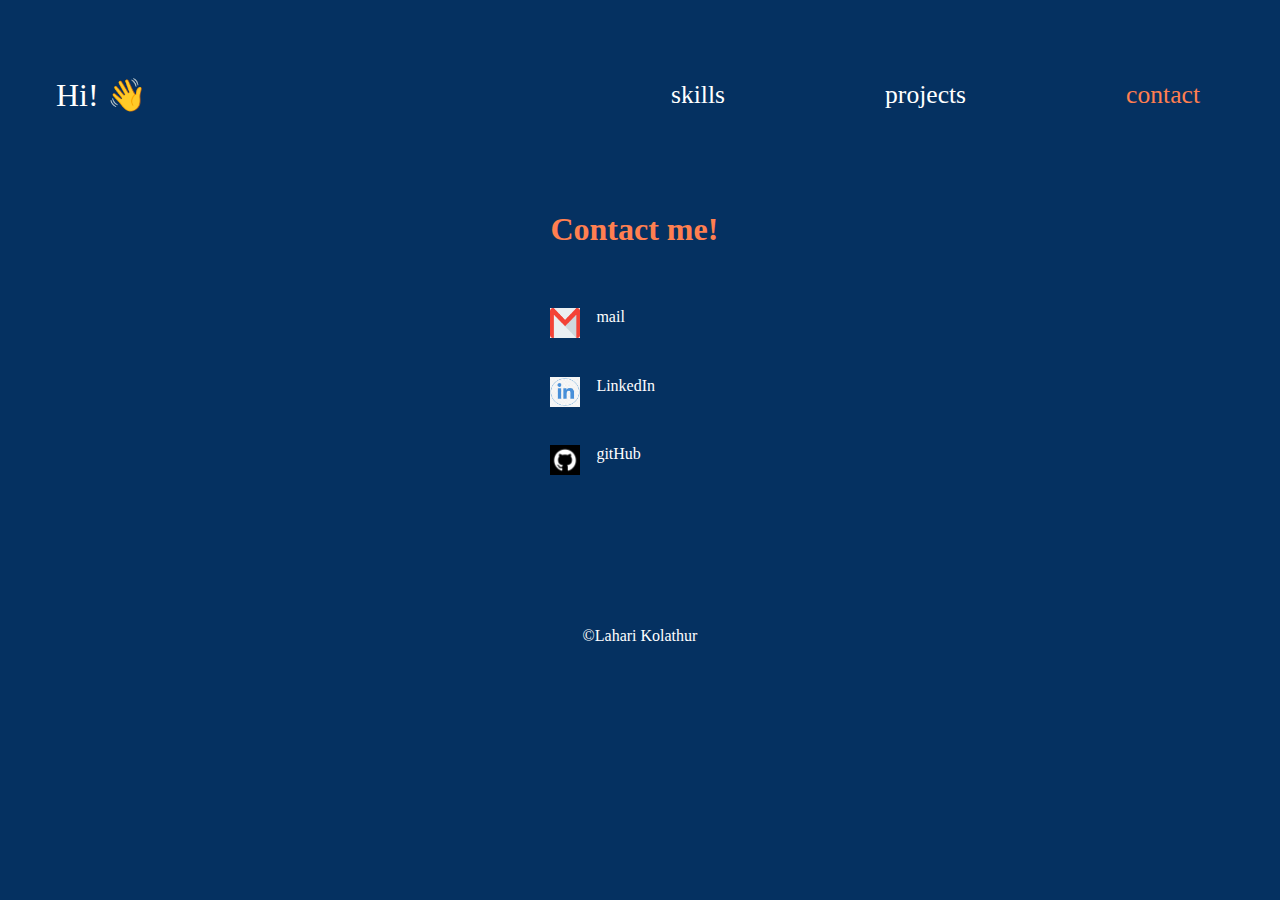
<file: contact.html>
<!DOCTYPE html>
<html lang="en">
<head>
    <meta charset="UTF-8">
    <meta http-equiv="X-UA-Compatible" content="IE=edge">
    <meta name="viewport" content="width=device-width, initial-scale=1.0">
    <link rel="stylesheet" href="style.css"> 
    <title>Lahari Kolathur</title>
    <style>
        a{
            text-decoration: none;
            
        }
        a:hover{
            color: coral;
        }
        a:active{
            color: coral;
        }
    </style>
</head>
<body>
    <nav class="navbar">
        <div class="brand-title"><a href="index.html" style="color:white;">Hi!	
            &#128075</a></div>
        <div class="navbar-links">
            <ul>
                <li ><a href="skills.html">skills</a></li>
                <li ><a href="projects.html">projects</a></li>
               
                <li ><a href="contact.html" style="color: coral;">contact</a></li>
            </ul>
        </div>
    </nav>
    <h1 style="padding-left: 43%;color: coral;">Contact me!</h1>
    <div style="padding-left: 43%;padding-top: 3%;">
    <img src="assets/mail.jpg" height="30" width="30" style="float: left;">
    <a href="mailto: laharikolathur@gmail.com" style="float: left;padding-left: 1rem;">mail</a>
    </div>
    
    <div style="clear: left;padding-top: 3%;padding-left: 43%;">
        <img src="assets/linkedin.jpg" height="30" width="30" style="float: left;">
        <a href="https://www.linkedin.com/in/lahari-kolathur-b38733202/" style="padding-left: 1rem;">LinkedIn</a>
    </div>
    <div style="clear: left;padding-top: 3%;padding-left: 43%;">
        <img src="assets/gitHub.png" height="30" width="30" style="float: left;">
        <a href="https://github.com/laharikolathur" style="padding-left: 1rem;">gitHub</a>
    </div>
    <br><br>
    <center style="clear: left;padding-top: 10%;">&copy;Lahari Kolathur</center>
</body>
</html>
</file>
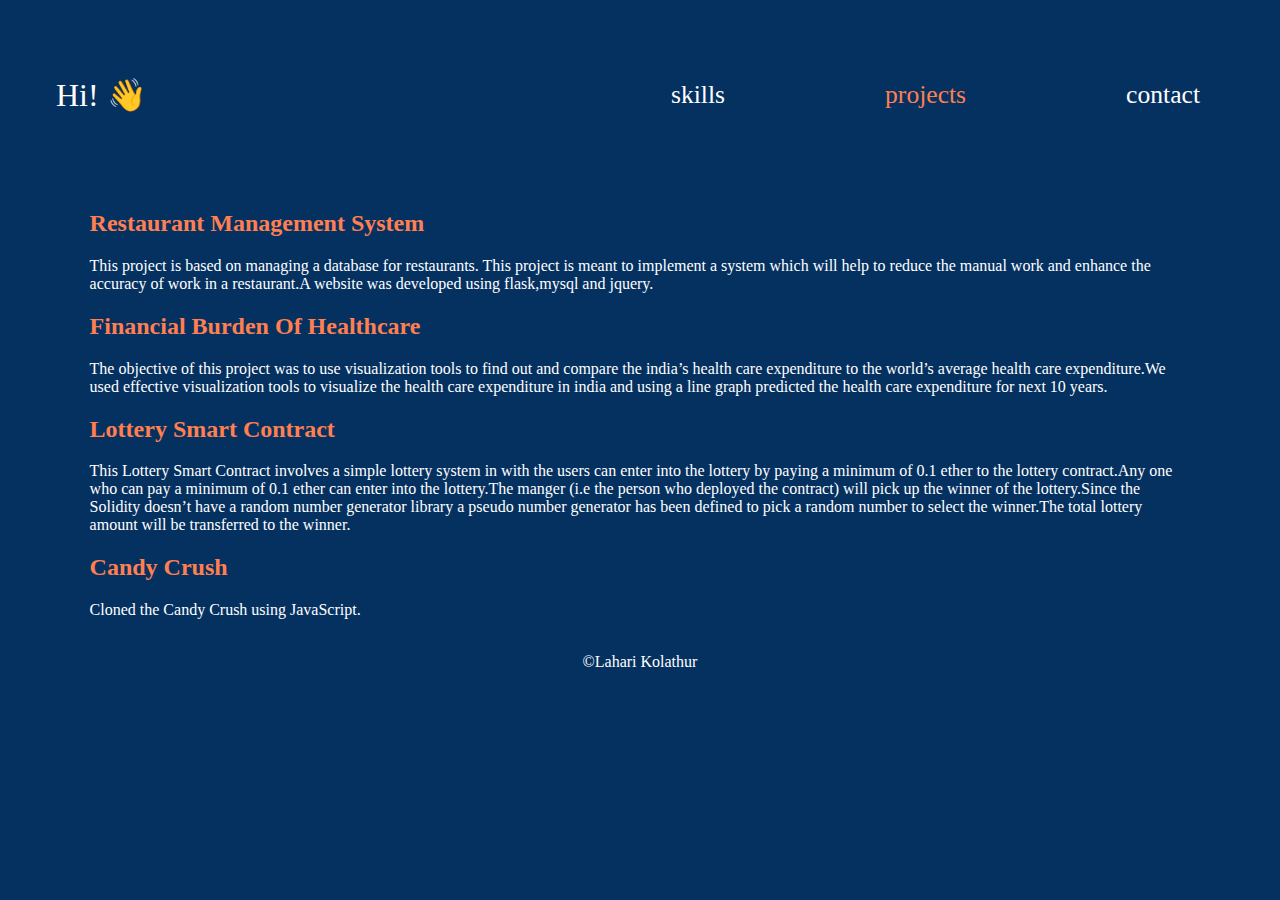
<file: projects.html>
<!DOCTYPE html>
<html lang="en">
<head>
    <meta charset="UTF-8">
    <meta http-equiv="X-UA-Compatible" content="IE=edge">
    <meta name="viewport" content="width=device-width, initial-scale=1.0">
    <link rel="stylesheet" href="style.css"> 
    <title>Lahari Kolathur</title>
    <style>
        h2{
            padding-left: 7%;
            padding-right: 7%;
            color:coral;
        }
        p{
            padding-left: 7%;
            padding-right: 7%;
        }
    </style>
</head>
<body>
    <nav class="navbar">
        <div class="brand-title"><a href="index.html" style="color:white;">Hi!	
            &#128075</a></div>
        <div class="navbar-links">
            <ul>
                <li ><a href="skills.html">skills</a></li>
                <li ><a href="projects.html" style="color: coral;">projects</a></li>
               
                <li ><a href="contact.html" >contact</a></li>
            </ul>
        </div>
    </nav>

    <div>
        <h2>Restaurant Management System</h2>
        <p>This project is based on managing a database for restaurants. This project is meant to implement a system which will help to reduce the manual work and enhance the accuracy of work in a restaurant.A website was developed using flask,mysql and jquery.
        </p>
    </div>
    <div>
       <h2>Financial Burden Of
        Healthcare</h2>
        <p>The objective of this project was to use visualization tools to find out and compare the india’s health
            care expenditure to the world’s average health care expenditure.We used effective visualization tools to
            visualize the health care expenditure in india and using a line graph predicted the health care
            expenditure for next 10 years.</p> 
    </div>
    <div>
        <h2>Lottery Smart Contract</h2>
        <p>
            This Lottery Smart Contract involves a simple lottery system in with the users can enter into the
lottery by paying a minimum of 0.1 ether to the lottery contract.Any one who can pay a minimum
of 0.1 ether can enter into the lottery.The manger (i.e the person who deployed the contract) will
pick up the winner of the lottery.Since the Solidity doesn’t have a random number generator
library a pseudo number generator has been defined to pick a random number to select the
winner.The total lottery amount will be transferred to the winner.

        </p>
    </div>

    <div>
        <h2>Candy Crush</h2>
        <p>
           Cloned the Candy Crush using JavaScript.  
        </p>
    </div>
    <br>
    <center>&copy;Lahari Kolathur</center>
</body>
</html>
</file>
<file: style.css>
*{
    box-sizing: border-box;
    background-color:#053161;
    color: white;
}
body{
    margin:0;
    padding:0;
}
.navbar{
    display: flex;
    justify-content: space-between;
    align-items: center;
   
}
.brand-title{
    font-size: 2rem;
    margin: .5rem;
    padding-left: 3rem;
    
}
.brand-title a{
    text-decoration: none;
    color:#ff7f50;
}
.navbar-links ul{
    margin: 0;
    padding: 0;
    display:flex;
}
.navbar-links li{
    list-style: none;

}
li:hover{
    color:coral ;
}
.navbar-links li a{
    text-decoration: none;
    color: white;
    padding: 5rem;
    display: block;
    font-size: 1.6rem;
}
#intro{
    
    width:50%;
    float: left;
    padding-left: 10%;

}
#img
{
  float:right;
  width:50%;
  padding-right:30%;

}
</file>
